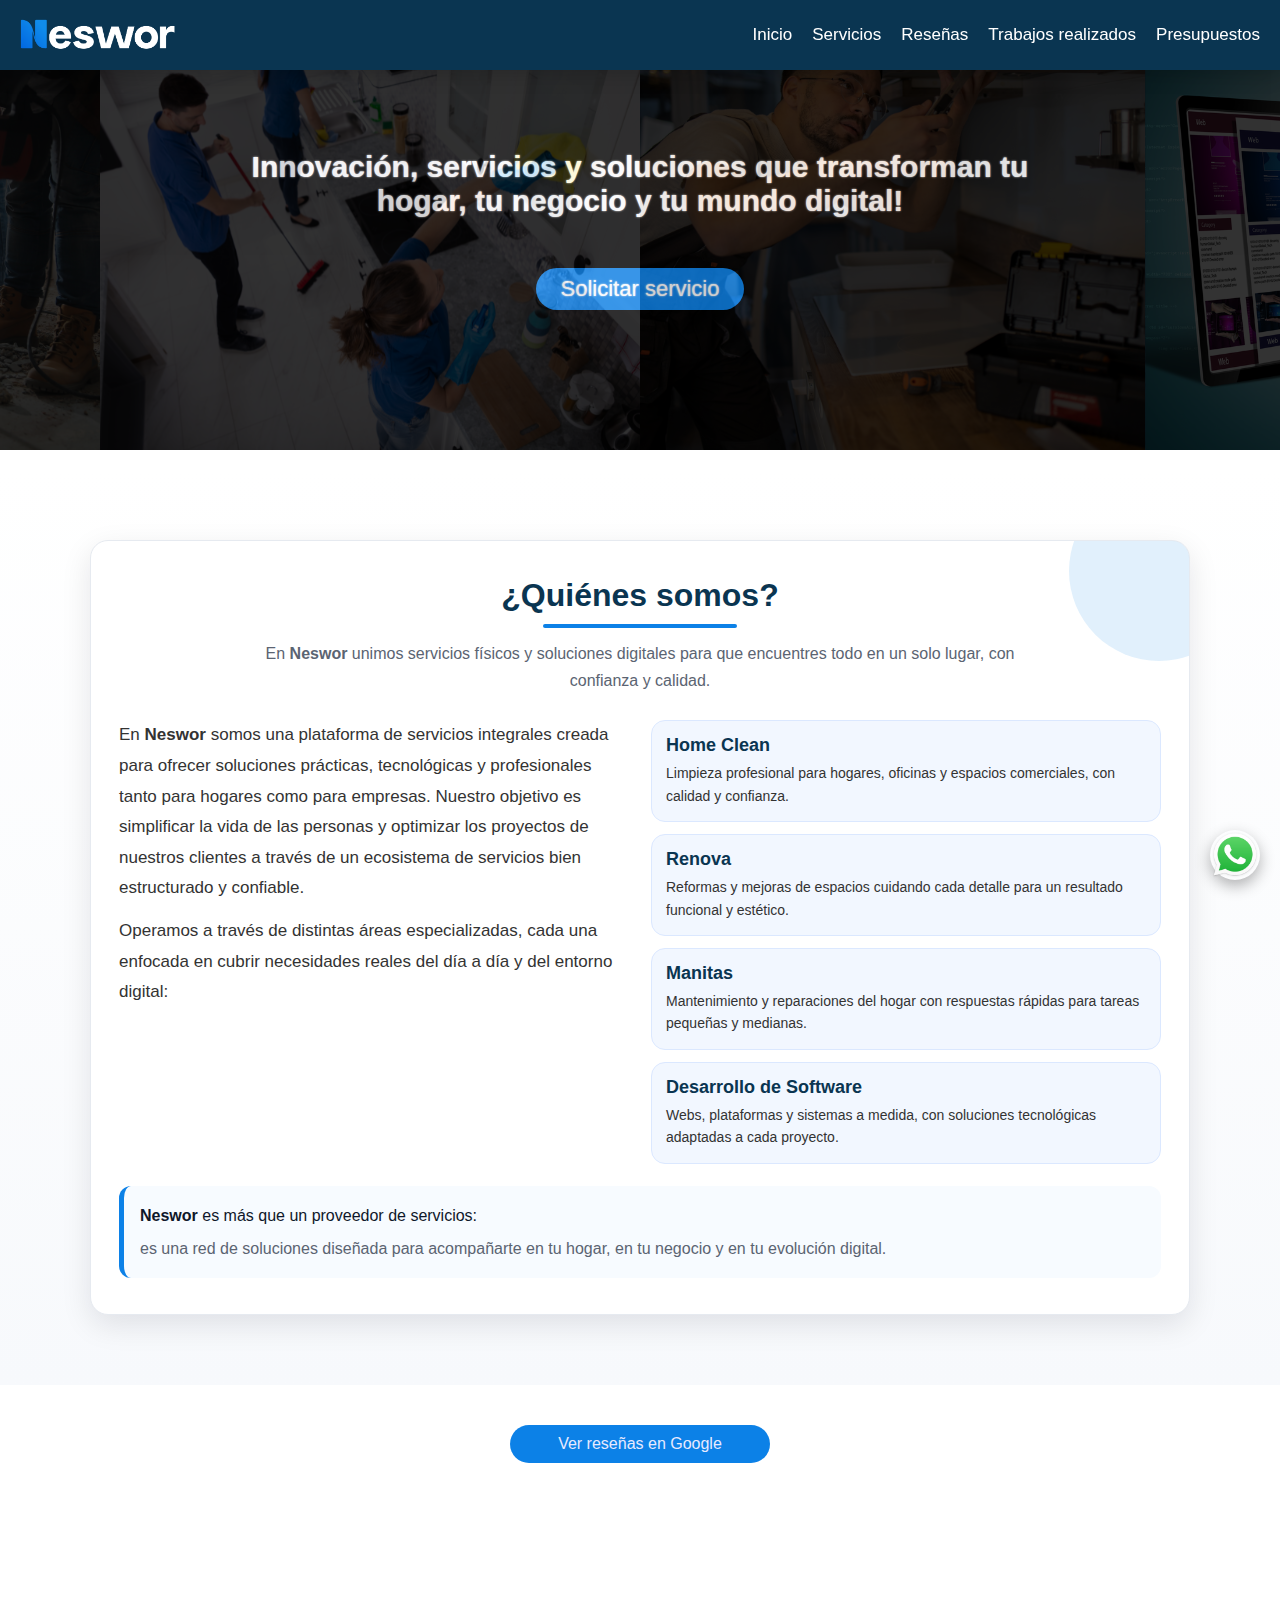
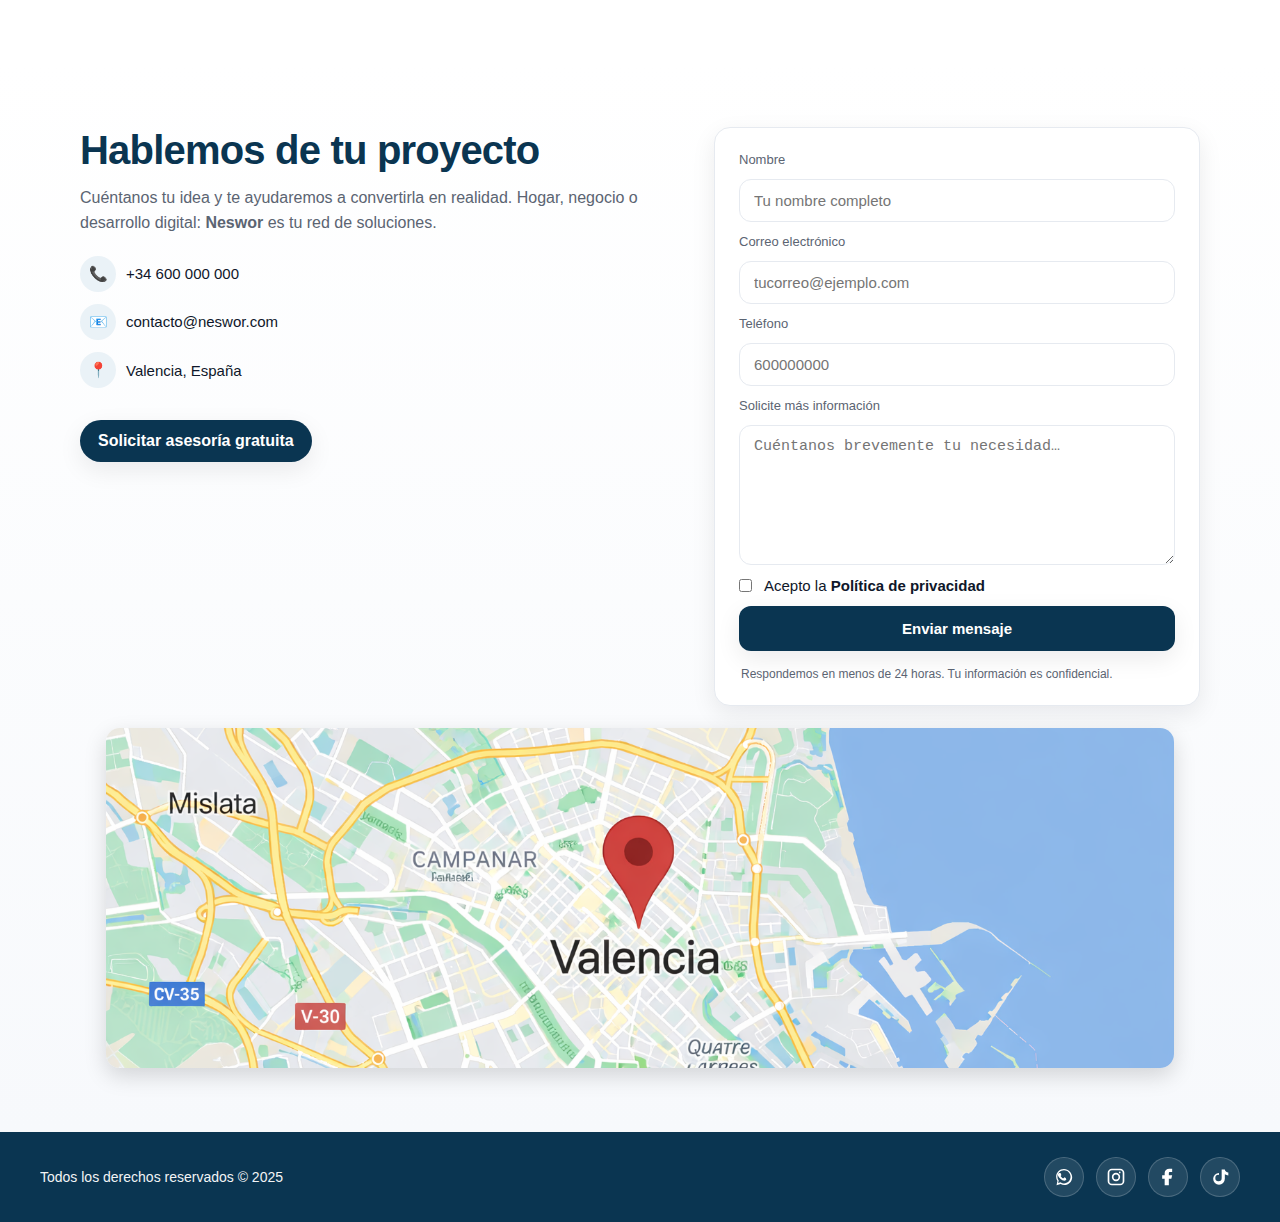
<file: index.html>
<!DOCTYPE html>
<html lang="es">
<head>
  <!-- =========================
       METADATA
       ========================= -->
  <meta charset="UTF-8">
  <meta name="viewport" content="width=device-width, initial-scale=1.0">
  <link rel="icon" href="./assets/img/favicon.ico" type="image/x-icon">
  <link rel="shortcut icon" href="./assets/img/favicon.ico" type="image/x-icon">

  <title>Neswor | Inicio</title>

  <!-- =========================
       CSS
       ========================= -->
  <link rel="stylesheet" href="./assets/css/style.css">
  <link rel="stylesheet" href="./assets/css/contacto.css">
</head>

<body>

  <!-- =========================
       HEADER / NAVBAR
       ========================= -->
  <header>
    <nav class="navbar">

      <!-- Logo (lleva al inicio) -->
      <a href="./index.html" aria-label="Ir al inicio">
        <img class="logo" src="./assets/img/LogoFooter.png" alt="Logo Neswor">
      </a>

      <!-- Checkbox (menú móvil) -->
      <input type="checkbox" id="check-menu" class="check-menu">

      <!-- Menú de navegación -->
      <ul class="nav-links">
        <li><a href="#inicio">Inicio</a></li>
        <li><a href="./views/servicios.html">Servicios</a></li>
        <li><a href="./views/resenas.html">Reseñas</a></li>
        <li><a href="./views/trabajos-realizados.html">Trabajos realizados</a></li>
        <li><a href="./views/presupuesto.html">Presupuestos</a></li>
      </ul>

      <!-- Botón hamburguesa (abre/cierra el menú en móvil) -->
      <label for="check-menu" class="label-check">
        <img src="./assets/img/menu-svgrepo-com-copia.svg" alt="Abrir menú" width="60" height="60">
      </label>

    </nav>
  </header>

  <main>

    <!-- =========================
         HERO / PORTADA
         ========================= -->
    <section class="hero-padre" id="inicio">
      <div class="hero-capa">
        <div class="contenido-hero">
          <h2>Innovación, servicios y soluciones que transforman tu hogar, tu negocio y tu mundo digital!</h2>

          <!-- Botón CTA -->
          <div class="boton-registro">
            <a href="#presupuesto">Solicitar servicio</a>
          </div>
        </div>
      </div>
    </section>

    <!-- =========================
         SEPARADOR (ancla servicios)
         ========================= -->
    <div class="bloque-reseña-02" id="servicios"></div>

    <!-- =========================
         QUIÉNES SOMOS
         ========================= -->
    <section class="quienes" id="quienes-somos">
      <div class="quienes__contenedor">

        <!-- Encabezado -->
        <header class="quienes__encabezado">
          <h2 class="quienes__titulo">¿Quiénes somos?</h2>
          <p class="quienes__subtitulo">
            En <strong>Neswor</strong> unimos servicios físicos y soluciones digitales para que encuentres
            todo en un solo lugar, con confianza y calidad.
          </p>
        </header>

        <!-- Contenido -->
        <div class="quienes__cuerpo">

          <!-- Texto -->
          <div class="quienes__texto">
            <p>
              En <strong>Neswor</strong> somos una plataforma de servicios integrales creada para ofrecer soluciones
              prácticas, tecnológicas y profesionales tanto para hogares como para empresas. Nuestro objetivo es
              simplificar la vida de las personas y optimizar los proyectos de nuestros clientes a través de un
              ecosistema de servicios bien estructurado y confiable.
            </p>

            <p>
              Operamos a través de distintas áreas especializadas, cada una enfocada en cubrir necesidades reales
              del día a día y del entorno digital:
            </p>
          </div>

          <!-- Tarjetas de servicios -->
          <div class="quienes__servicios">
            <article class="servicio">
              <h3 class="servicio__titulo">Home Clean</h3>
              <p class="servicio__texto">
                Limpieza profesional para hogares, oficinas y espacios comerciales, con calidad y confianza.
              </p>
            </article>

            <article class="servicio">
              <h3 class="servicio__titulo">Renova</h3>
              <p class="servicio__texto">
                Reformas y mejoras de espacios cuidando cada detalle para un resultado funcional y estético.
              </p>
            </article>

            <article class="servicio">
              <h3 class="servicio__titulo">Manitas</h3>
              <p class="servicio__texto">
                Mantenimiento y reparaciones del hogar con respuestas rápidas para tareas pequeñas y medianas.
              </p>
            </article>

            <article class="servicio">
              <h3 class="servicio__titulo">Desarrollo de Software</h3>
              <p class="servicio__texto">
                Webs, plataformas y sistemas a medida, con soluciones tecnológicas adaptadas a cada proyecto.
              </p>
            </article>
          </div>
        </div>

        <!-- Frase final -->
        <div class="quienes__frase">
          <p>
            <strong>Neswor</strong> es más que un proveedor de servicios:
            <span>es una red de soluciones diseñada para acompañarte en tu hogar, en tu negocio y en tu evolución digital.</span>
          </p>
        </div>

      </div>
    </section>

    <!-- =========================
         SEPARADOR (ancla reseñas)
         ========================= -->
    <div class="bloque-reseña" id="reseñas"></div>

    <!-- =========================
         BOTÓN / CTA RESEÑAS
         ========================= -->
    <div class="boton-reseñas">
      <a href="https://support.google.com/maps/answer/6230175?hl=es&co=GENIE.Platform%3DDesktop"
         target="_blank" rel="noopener noreferrer">
        Ver reseñas en Google
      </a>
    </div>

    <!-- =========================
         CONTACTO / PRESUPUESTO
         ========================= -->
    <section id="presupuesto" class="seccion-contacto">
      <div class="contenedor-contacto">

        <!-- Columna izquierda (información) -->
        <div class="info-contacto">
          <h2 class="titulo-contacto">Hablemos de tu proyecto</h2>

          <p class="subtitulo-contacto">
            Cuéntanos tu idea y te ayudaremos a convertirla en realidad.
            Hogar, negocio o desarrollo digital: <strong>Neswor</strong> es tu red de soluciones.
          </p>

          <ul class="lista-contacto">
            <li class="item-contacto">
              <span class="icono-contacto" aria-hidden="true">📞</span>
              <a href="tel:+34600000000" class="enlace-contacto">+34 600 000 000</a>
            </li>

            <li class="item-contacto">
              <span class="icono-contacto" aria-hidden="true">📧</span>
              <a href="mailto:contacto@neswor.com" class="enlace-contacto">contacto@neswor.com</a>
            </li>

            <li class="item-contacto">
              <span class="icono-contacto" aria-hidden="true">📍</span>
              <span class="texto-contacto">Valencia, España</span>
            </li>
          </ul>

          <a href="#formulario-presupuesto" class="boton-secundario">Solicitar asesoría gratuita</a>
        </div>

        <!-- Columna derecha (formulario) -->
        <div class="zona-formulario">
          <form id="formulario-presupuesto" class="formulario" action="#" method="get">

            <label for="nombre" class="etiqueta-formulario">Nombre</label>
            <input
              type="text"
              id="nombre"
              name="nombre"
              class="campo-formulario"
              placeholder="Tu nombre completo"
              required
            >

            <label for="email" class="etiqueta-formulario">Correo electrónico</label>
            <input
              type="email"
              id="email"
              name="email"
              class="campo-formulario"
              placeholder="tucorreo@ejemplo.com"
              required
            >

            <label for="telefono" class="etiqueta-formulario">Teléfono</label>
            <input
              type="tel"
              id="telefono"
              name="telefono"
              class="campo-formulario"
              placeholder="600000000"
              required
            >

            <label for="mensaje" class="etiqueta-formulario">Solicite más información</label>
            <textarea
              id="mensaje"
              name="mensaje"
              class="campo-formulario campo-area"
              placeholder="Cuéntanos brevemente tu necesidad…"
              rows="5"
              required
            ></textarea>

            <!-- Checkbox (política) -->
            <div class="item-contacto" style="gap: 12px;">
              <input type="checkbox" id="acepto" required>
              <label for="acepto" class="texto-contacto">
                Acepto la <strong>Política de privacidad</strong>
              </label>
            </div>

            <button type="submit" class="boton boton-principal">Enviar mensaje</button>

            <p class="texto-confianza">
              Respondemos en menos de 24 horas. Tu información es confidencial.
            </p>
          </form>
        </div>

      </div>

      <!-- =========================
           MAPA (debajo del formulario)
           ========================= -->
      <div class="mapa-contacto">
        <a
          href="https://www.google.com/maps?q=Valencia,+España"
          target="_blank"
          rel="noopener noreferrer"
          aria-label="Abrir ubicación en Google Maps"
        >
          <img
            src="./assets/img/google-map.png"
            alt="Mapa de ubicación - Valencia, España"
            class="mapa-img"
          >
        </a>
      </div>
    </section>

    <!-- =========================
         BOTÓN WHATSAPP FLOTANTE
         ========================= -->
    <div class="wrap-whatsapp">
      <a
        class="boton-whatsapp"
        href="https://wa.me/34613974630"
        target="_blank"
        rel="noopener noreferrer"
        aria-label="Contactar por WhatsApp"
      >
        <img src="./assets/img/img-whatsapp.png" alt="WhatsApp" width="50">
      </a>
    </div>

  </main>

  <!-- =========================
       FOOTER
       ========================= -->
  <footer class="pie">
    <div class="pie__contenedor">

      <p class="pie__texto">Todos los derechos reservados © 2025</p>

      <!-- Redes sociales (nav para semántica correcta) -->
      <nav class="pie__redes" aria-label="Redes sociales">

        <!-- WhatsApp -->
        <a class="pie__icono" href="https://wa.me/34613974630" target="_blank" rel="noopener noreferrer" aria-label="WhatsApp">
          <svg viewBox="0 0 32 32" aria-hidden="true">
            <path d="M19.1 17.6c-.3-.2-1.8-.9-2.1-1-.3-.1-.5-.2-.7.2-.2.3-.8 1-.9 1.2-.2.2-.3.2-.6.1-.3-.2-1.2-.4-2.3-1.4-.9-.8-1.5-1.8-1.7-2.1-.2-.3 0-.5.1-.6.1-.2.3-.3.4-.5.1-.2.2-.3.3-.5.1-.2 0-.4 0-.6 0-.2-.7-1.7-1-2.3-.3-.6-.5-.5-.7-.5H8.3c-.2 0-.6.1-.9.4-.3.3-1.1 1.1-1.1 2.7s1.2 3.1 1.4 3.3c.2.2 2.4 3.6 5.8 5 .8.3 1.4.5 1.9.7.8.2 1.5.2 2 .1.6-.1 1.8-.7 2-1.4.3-.7.3-1.3.2-1.4-.1-.1-.3-.2-.6-.4z"/>
            <path d="M16 3C9 3 3.4 8.6 3.4 15.6c0 2.5.7 4.9 2.1 6.9L4 29l6.6-1.7c2 1.1 3.9 1.6 5.9 1.6 7 0 12.6-5.6 12.6-12.6S23 3 16 3zm0 23.2c-1.8 0-3.5-.5-5.1-1.5l-.4-.2-3.9 1 1-3.8-.3-.4c-1.2-1.7-1.8-3.7-1.8-5.8C5.5 9.9 10.2 5.2 16 5.2s10.5 4.7 10.5 10.5S21.8 26.2 16 26.2z"/>
          </svg>
        </a>

        <!-- Instagram -->
        <a class="pie__icono" href="https://instagram.com/" target="_blank" rel="noopener noreferrer" aria-label="Instagram">
          <svg viewBox="0 0 24 24" aria-hidden="true">
            <path d="M7 2h10a5 5 0 0 1 5 5v10a5 5 0 0 1-5 5H7a5 5 0 0 1-5-5V7a5 5 0 0 1 5-5zm10 2H7a3 3 0 0 0-3 3v10a3 3 0 0 0 3 3h10a3 3 0 0 0 3-3V7a3 3 0 0 0-3-3z"/>
            <path d="M12 7a5 5 0 1 1 0 10 5 5 0 0 1 0-10zm0 2a3 3 0 1 0 0 6 3 3 0 0 0 0-6z"/>
            <path d="M17.5 6.5a1 1 0 1 1-2 0 1 1 0 0 1 2 0z"/>
          </svg>
        </a>

        <!-- Facebook -->
        <a class="pie__icono" href="https://facebook.com/" target="_blank" rel="noopener noreferrer" aria-label="Facebook">
          <svg viewBox="0 0 24 24" aria-hidden="true">
            <path d="M13 22v-8h3l1-4h-4V7.5c0-1 .3-1.5 1.7-1.5H17V2.2C16.6 2.1 15.2 2 13.6 2 10.3 2 8 4 8 7.2V10H5v4h3v8h5z"/>
          </svg>
        </a>

        <!-- TikTok -->
        <a class="pie__icono" href="https://tiktok.com/" target="_blank" rel="noopener noreferrer" aria-label="TikTok">
          <svg viewBox="0 0 24 24" aria-hidden="true">
            <path d="M14 3v10.2a3.8 3.8 0 1 1-3.2-3.7V7.2a7 7 0 1 0 7 7V8.7c1.3.9 2.8 1.4 4.2 1.5V6.7c-2.2-.1-4-1.8-4.2-3.7H14z"/>
          </svg>
        </a>

      </nav>

    </div>
  </footer>

</body>
</html>
</file>
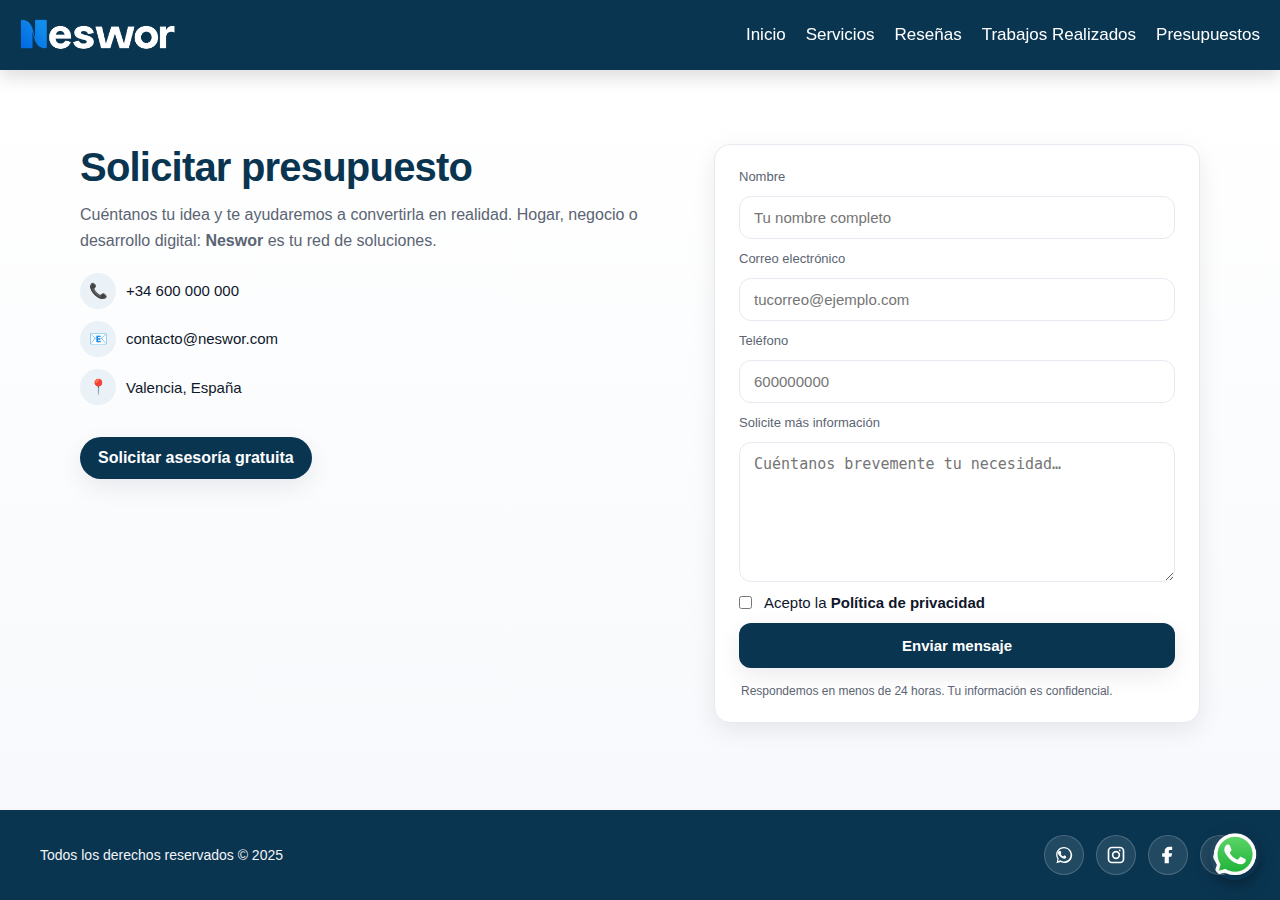
<file: views/presupuesto.html>
<!DOCTYPE html>
<html lang="es">
<head>
  <meta charset="UTF-8">
  <meta name="viewport" content="width=device-width, initial-scale=1.0">
  <title>Neswor | Presupuesto</title>
  <link rel="icon" href="./../assets/img/favicon.ico" type="image/x-icon">
  <link rel="shortcut icon" href="./../assets/img/favicon.ico" type="image/x-icon">


  <!-- CSS global del sitio -->
  <link rel="stylesheet" href="../assets/css/style.css">

  <!-- CSS SOLO de esta página -->
  <link rel="stylesheet" href="../assets/css/presupuesto.css">
</head>

<body>

  <!-- =========================
       HEADER / MENÚ
       ========================= -->
  <header>
    <nav class="navbar">

      <div class="logo">
        <a href="../index.html">
          <img class="logo" src="../assets/img/LogoFooter.png" alt="Logo de Neswor">
        </a>
      </div>

      <input type="checkbox" id="check-menu" class="check-menu">

      <ul class="nav-links">
        <li><a href="../index.html">Inicio</a></li>
        <li><a href="./servicios.html">Servicios</a></li>
        <li><a href="./resenas.html">Reseñas</a></li>
        <li><a href="./trabajos-realizados.html">Trabajos Realizados</a></li>
        <li><a href="./presupuesto.html">Presupuestos</a></li>
      </ul>

      <label for="check-menu" class="label-check">
        <!-- ✅ IMPORTANTE:
             Renombra tu archivo en /assets/img/ a:
             menu-svgrepo-com-copia.svg (sin espacios)
        -->
        <img src="../assets/img/menu-svgrepo-com-copia.svg" alt="Abrir menú" width="60" height="60">
      </label>

    </nav>
  </header>

  <!-- =========================
       PRESUPUESTO / CONTACTO
       ========================= -->
  <section id="presupuesto" class="seccion-contacto">
    <div class="contenedor-contacto">

      <!-- Columna izquierda -->
      <div class="info-contacto">
        <h2 class="titulo-contacto">Solicitar presupuesto</h2>

        <p class="subtitulo-contacto">
          Cuéntanos tu idea y te ayudaremos a convertirla en realidad.
          Hogar, negocio o desarrollo digital: <strong>Neswor</strong> es tu red de soluciones.
        </p>

        <ul class="lista-contacto">
          <li class="item-contacto">
            <span class="icono-contacto" aria-hidden="true">📞</span>
            <a href="tel:+34600000000" class="enlace-contacto">+34 600 000 000</a>
          </li>

          <li class="item-contacto">
            <span class="icono-contacto" aria-hidden="true">📧</span>
            <a href="mailto:contacto@neswor.com" class="enlace-contacto">contacto@neswor.com</a>
          </li>

          <li class="item-contacto">
            <span class="icono-contacto" aria-hidden="true">📍</span>
            <span class="texto-contacto">Valencia, España</span>
          </li>
        </ul>

        <a href="#formulario-presupuesto" class="boton-secundario">Solicitar asesoría gratuita</a>
      </div>

      <!-- Columna derecha: formulario -->
      <div class="zona-formulario">
        <form id="formulario-presupuesto" class="formulario" action="#" method="get">

          <label for="nombre" class="etiqueta-formulario">Nombre</label>
          <input
            type="text"
            id="nombre"
            name="nombre"
            class="campo-formulario"
            placeholder="Tu nombre completo"
            required
          >

          <label for="email" class="etiqueta-formulario">Correo electrónico</label>
          <input
            type="email"
            id="email"
            name="email"
            class="campo-formulario"
            placeholder="tucorreo@ejemplo.com"
            required
          >

          <label for="telefono" class="etiqueta-formulario">Teléfono</label>
          <input
            type="tel"
            id="telefono"
            name="telefono"
            class="campo-formulario"
            placeholder="600000000"
            required
          >

          <label for="mensaje" class="etiqueta-formulario">Solicite más información</label>
          <textarea
            id="mensaje"
            name="mensaje"
            class="campo-formulario campo-area"
            placeholder="Cuéntanos brevemente tu necesidad…"
            rows="5"
            required
          ></textarea>

          <!-- ✅ Checkbox con label correcto (mejor para validación/accesibilidad) -->
          <div class="item-contacto" style="gap:12px;">
            <input type="checkbox" id="acepto-politica" required>
            <label for="acepto-politica" class="texto-contacto">
              Acepto la <strong>Política de privacidad</strong>
            </label>
          </div>

          <button type="submit" class="boton boton-principal">Enviar mensaje</button>

          <p class="texto-confianza">Respondemos en menos de 24 horas. Tu información es confidencial.</p>
        </form>
      </div>

    </div>
  </section>

  <!-- ✅ Botón WhatsApp flotante -->
  <a href="https://wa.me/34613974630" target="_blank" rel="noopener noreferrer" aria-label="Abrir WhatsApp">
    <img class="boton-whatsapp" src="../assets/img/img-whatsapp.png" alt="WhatsApp">
  </a>

  <!-- =========================
       FOOTER
       ========================= -->
  <footer class="pie">
    <div class="pie__contenedor">

      <p class="pie__texto">Todos los derechos reservados © 2025</p>

      <!-- ✅ Cambiado de div a nav para que aria-label sea válido -->
      <nav class="pie__redes" aria-label="Redes sociales">

        <!-- WhatsApp -->
        <a class="pie__icono" href="https://wa.me/34613974630" target="_blank" rel="noopener noreferrer" aria-label="WhatsApp">
          <svg viewBox="0 0 32 32" aria-hidden="true">
            <path d="M19.1 17.6c-.3-.2-1.8-.9-2.1-1-.3-.1-.5-.2-.7.2-.2.3-.8 1-.9 1.2-.2.2-.3.2-.6.1-.3-.2-1.2-.4-2.3-1.4-.9-.8-1.5-1.8-1.7-2.1-.2-.3 0-.5.1-.6.1-.2.3-.3.4-.5.1-.2.2-.3.3-.5.1-.2 0-.4 0-.6 0-.2-.7-1.7-1-2.3-.3-.6-.5-.5-.7-.5H8.3c-.2 0-.6.1-.9.4-.3.3-1.1 1.1-1.1 2.7s1.2 3.1 1.4 3.3c.2.2 2.4 3.6 5.8 5 .8.3 1.4.5 1.9.7.8.2 1.5.2 2 .1.6-.1 1.8-.7 2-1.4.3-.7.3-1.3.2-1.4-.1-.1-.3-.2-.6-.4z"/>
            <path d="M16 3C9 3 3.4 8.6 3.4 15.6c0 2.5.7 4.9 2.1 6.9L4 29l6.6-1.7c2 1.1 3.9 1.6 5.9 1.6 7 0 12.6-5.6 12.6-12.6S23 3 16 3zm0 23.2c-1.8 0-3.5-.5-5.1-1.5l-.4-.2-3.9 1 1-3.8-.3-.4c-1.2-1.7-1.8-3.7-1.8-5.8C5.5 9.9 10.2 5.2 16 5.2s10.5 4.7 10.5 10.5S21.8 26.2 16 26.2z"/>
          </svg>
        </a>

        <!-- Instagram -->
        <a class="pie__icono" href="https://instagram.com/" target="_blank" rel="noopener noreferrer" aria-label="Instagram">
          <svg viewBox="0 0 24 24" aria-hidden="true">
            <path d="M7 2h10a5 5 0 0 1 5 5v10a5 5 0 0 1-5 5H7a5 5 0 0 1-5-5V7a5 5 0 0 1 5-5zm10 2H7a3 3 0 0 0-3 3v10a3 3 0 0 0 3 3h10a3 3 0 0 0 3-3V7a3 3 0 0 0-3-3z"/>
            <path d="M12 7a5 5 0 1 1 0 10 5 5 0 0 1 0-10zm0 2a3 3 0 1 0 0 6 3 3 0 0 0 0-6z"/>
            <path d="M17.5 6.5a1 1 0 1 1-2 0 1 1 0 0 1 2 0z"/>
          </svg>
        </a>

        <!-- Facebook -->
        <a class="pie__icono" href="https://facebook.com/" target="_blank" rel="noopener noreferrer" aria-label="Facebook">
          <svg viewBox="0 0 24 24" aria-hidden="true">
            <path d="M13 22v-8h3l1-4h-4V7.5c0-1 .3-1.5 1.7-1.5H17V2.2C16.6 2.1 15.2 2 13.6 2 10.3 2 8 4 8 7.2V10H5v4h3v8h5z"/>
          </svg>
        </a>

        <!-- TikTok -->
        <a class="pie__icono" href="https://tiktok.com/" target="_blank" rel="noopener noreferrer" aria-label="TikTok">
          <svg viewBox="0 0 24 24" aria-hidden="true">
            <path d="M14 3v10.2a3.8 3.8 0 1 1-3.2-3.7V7.2a7 7 0 1 0 7 7V8.7c1.3.9 2.8 1.4 4.2 1.5V6.7c-2.2-.1-4-1.8-4.2-3.7H14z"/>
          </svg>
        </a>

      </nav>

    </div>
  </footer>

</body>
</html>
</file>
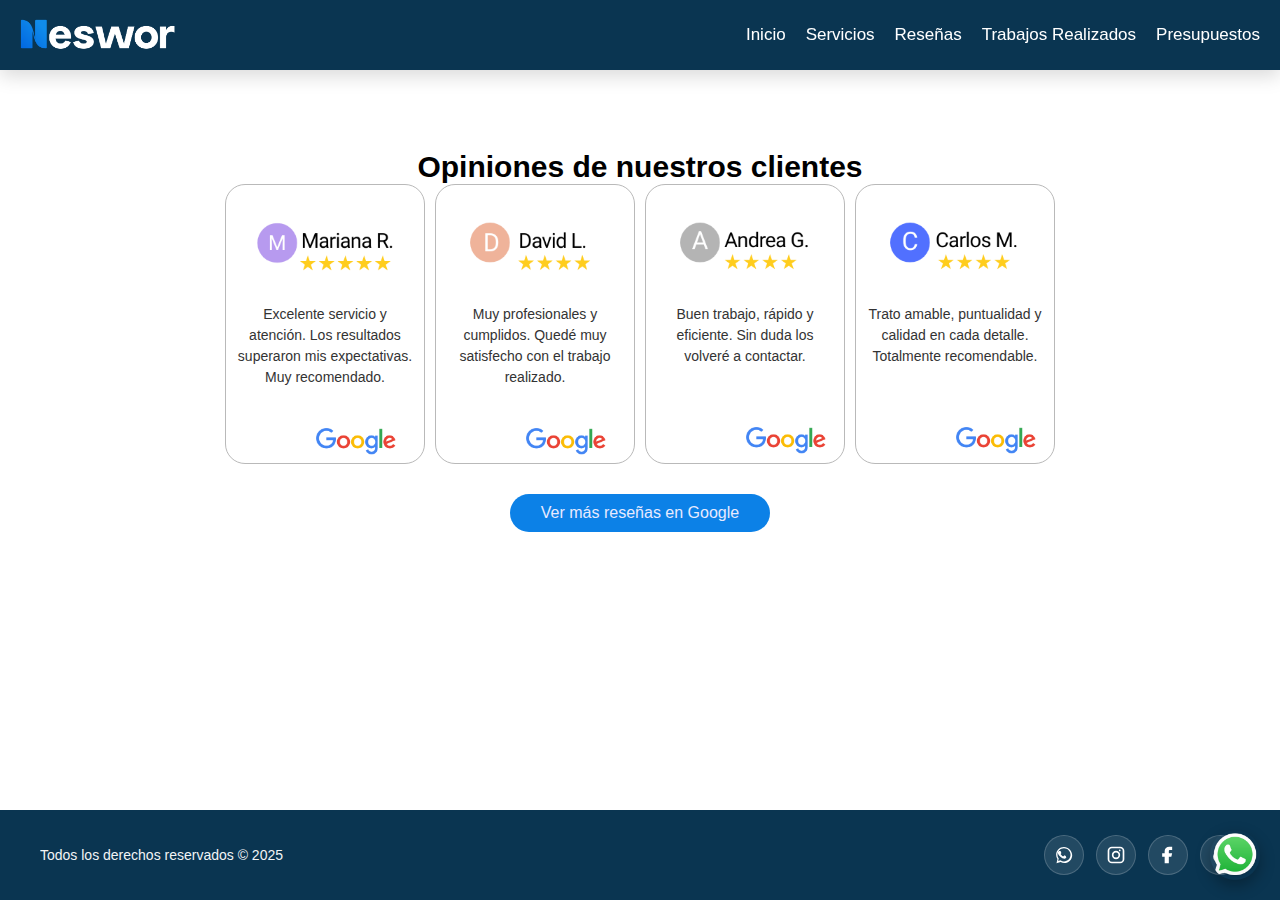
<file: views/resenas.html>
<!DOCTYPE html>
<html lang="es">
<head>
  <!-- =========================
       METADATA
       ========================= -->
  <meta charset="UTF-8">
  <meta name="viewport" content="width=device-width, initial-scale=1.0">
  <link rel="icon" href="./../assets/img/favicon.ico" type="image/x-icon">
  <link rel="shortcut icon" href="./../assets/img/favicon.ico" type="image/x-icon">


  <title>Neswor | Reseñas</title>

  <!-- =========================
       CSS (RUTA DESDE /views)
       ========================= -->
  <link rel="stylesheet" href="../assets/css/style.css">
</head>

<body>

  <!-- =========================
       HEADER / NAVBAR
       ========================= -->
  <header>
    <nav class="navbar">

      <!-- Logo -->
      <a href="../index.html" aria-label="Ir al inicio">
        <img class="logo" src="../assets/img/LogoFooter.png" alt="Logo Neswor">
      </a>

      <!-- Checkbox (menú móvil) -->
      <input type="checkbox" id="check-menu" class="check-menu">

      <!-- Links -->
      <ul class="nav-links">
        <li><a href="../index.html">Inicio</a></li>
        <li><a href="./servicios.html">Servicios</a></li>
        <li><a href="./resenas.html">Reseñas</a></li>
        <li><a href="./trabajos-realizados.html">Trabajos Realizados</a></li>
        <li><a href="./presupuesto.html">Presupuestos</a></li>
      </ul>

      <!-- Botón hamburguesa -->
      <label for="check-menu" class="label-check">
        <img
          src="../assets/img/menu-svgrepo-com-copia.svg"
          alt="Abrir menú"
          width="60"
          height="60"
        >
      </label>

    </nav>
  </header>

  <main>

    <!-- =========================
         RESEÑAS
         ========================= -->

    <!-- Título -->
    <section class="titulo-de-reseñas">
      <h2>Opiniones de nuestros clientes</h2>
    </section>

    <!-- Contenedor reseñas -->
    <div class="reseñas">

      <!-- Reseña 1 -->
      <div class="contenido-reseñas">
        <img src="../assets/img/resena-1.png" width="140" alt="Foto de cliente 1">
        <p>Excelente servicio y atención. Los resultados superaron mis expectativas. Muy recomendado.</p>

        <div class="img-google">
          <img src="../assets/img/logo-de-google.png" width="80" alt="Logo de Google">
        </div>
      </div>

      <!-- Reseña 2 -->
      <div class="contenido-reseñas">
        <img src="../assets/img/resena-2.png" width="140" alt="Foto de cliente 2">
        <p>Muy profesionales y cumplidos. Quedé muy satisfecho con el trabajo realizado.</p>

        <div class="img-google">
          <img src="../assets/img/logo-de-google.png" width="80" alt="Logo de Google">
        </div>
      </div>

      <!-- Reseña 3 -->
      <div class="contenido-reseñas">
        <img src="../assets/img/resena-3.png" width="140" alt="Foto de cliente 3">
        <p>Buen trabajo, rápido y eficiente. Sin duda los volveré a contactar.</p>

        <div class="img-google-3">
          <img src="../assets/img/logo-de-google.png" width="80" alt="Logo de Google">
        </div>
      </div>

      <!-- Reseña 4 -->
      <div class="contenido-reseñas">
        <img src="../assets/img/resena-4.png" width="140" alt="Foto de cliente 4">
        <p>Trato amable, puntualidad y calidad en cada detalle. Totalmente recomendable.</p>

        <div class="img-google-4">
          <img src="../assets/img/logo-de-google.png" width="80" alt="Logo de Google">
        </div>
      </div>

    </div>

    <!-- Botón reseñas -->
    <div class="boton-reseñas">
      <a
        href="https://support.google.com/maps/answer/6230175?hl=es&co=GENIE.Platform%3DDesktop"
        target="_blank"
        rel="noopener noreferrer"
      >
        Ver más reseñas en Google
      </a>
    </div>

    <!-- =========================
         BOTÓN WHATSAPP FLOTANTE
         ========================= -->
    <div class="flotante-whatsapp">
      <a
        href="https://wa.me/34613974630"
        target="_blank"
        rel="noopener noreferrer"
        aria-label="Abrir WhatsApp"
      >
        <img class="boton-whatsapp" src="../assets/img/img-whatsapp.png" alt="WhatsApp">
      </a>
    </div>

  </main>

  <!-- =========================
       FOOTER
       ========================= -->
  <footer class="pie">
    <div class="pie__contenedor">

      <!-- Texto -->
      <p class="pie__texto">Todos los derechos reservados © 2025</p>

      <!-- Redes sociales -->
      <nav class="pie__redes" aria-label="Redes sociales">

        <!-- WhatsApp ✅ CORREGIDO -->
        <a class="pie__icono" href="https://wa.me/34613974630" target="_blank" rel="noopener noreferrer" aria-label="WhatsApp">
          <svg viewBox="0 0 32 32" aria-hidden="true">
            <path d="M19.1 17.6c-.3-.2-1.8-.9-2.1-1-.3-.1-.5-.2-.7.2-.2.3-.8 1-.9 1.2-.2.2-.3.2-.6.1-.3-.2-1.2-.4-2.3-1.4-.9-.8-1.5-1.8-1.7-2.1-.2-.3 0-.5.1-.6.1-.2.3-.3.4-.5.1-.2.2-.3.3-.5.1-.2 0-.4 0-.6 0-.2-.7-1.7-1-2.3-.3-.6-.5-.5-.7-.5H8.3c-.2 0-.6.1-.9.4-.3.3-1.1 1.1-1.1 2.7s1.2 3.1 1.4 3.3c.2.2 2.4 3.6 5.8 5 .8.3 1.4.5 1.9.7.8.2 1.5.2 2 .1.6-.1 1.8-.7 2-1.4.3-.7.3-1.3.2-1.4-.1-.1-.3-.2-.6-.4z"/>
            <path d="M16 3C9 3 3.4 8.6 3.4 15.6c0 2.5.7 4.9 2.1 6.9L4 29l6.6-1.7c2 1.1 3.9 1.6 5.9 1.6 7 0 12.6-5.6 12.6-12.6S23 3 16 3zm0 23.2c-1.8 0-3.5-.5-5.1-1.5l-.4-.2-3.9 1 1-3.8-.3-.4c-1.2-1.7-1.8-3.7-1.8-5.8C5.5 9.9 10.2 5.2 16 5.2s10.5 4.7 10.5 10.5S21.8 26.2 16 26.2z"/>
          </svg>
        </a>

        <!-- Instagram -->
        <a class="pie__icono" href="https://instagram.com/" target="_blank" rel="noopener noreferrer" aria-label="Instagram">
          <svg viewBox="0 0 24 24" aria-hidden="true">
            <path d="M7 2h10a5 5 0 0 1 5 5v10a5 5 0 0 1-5 5H7a5 5 0 0 1-5-5V7a5 5 0 0 1 5-5zm10 2H7a3 3 0 0 0-3 3v10a3 3 0 0 0 3 3h10a3 3 0 0 0 3-3V7a3 3 0 0 0-3-3z"/>
            <path d="M12 7a5 5 0 1 1 0 10 5 5 0 0 1 0-10zm0 2a3 3 0 1 0 0 6 3 3 0 0 0 0-6z"/>
            <path d="M17.5 6.5a1 1 0 1 1-2 0 1 1 0 0 1 2 0z"/>
          </svg>
        </a>

        <!-- Facebook -->
        <a class="pie__icono" href="https://facebook.com/" target="_blank" rel="noopener noreferrer" aria-label="Facebook">
          <svg viewBox="0 0 24 24" aria-hidden="true">
            <path d="M13 22v-8h3l1-4h-4V7.5c0-1 .3-1.5 1.7-1.5H17V2.2C16.6 2.1 15.2 2 13.6 2 10.3 2 8 4 8 7.2V10H5v4h3v8h5z"/>
          </svg>
        </a>

        <!-- TikTok -->
        <a class="pie__icono" href="https://tiktok.com/" target="_blank" rel="noopener noreferrer" aria-label="TikTok">
          <svg viewBox="0 0 24 24" aria-hidden="true">
            <path d="M14 3v10.2a3.8 3.8 0 1 1-3.2-3.7V7.2a7 7 0 1 0 7 7V8.7c1.3.9 2.8 1.4 4.2 1.5V6.7c-2.2-.1-4-1.8-4.2-3.7H14z"/>
          </svg>
        </a>

      </nav>

    </div>
  </footer>

</body>
</html>
</file>
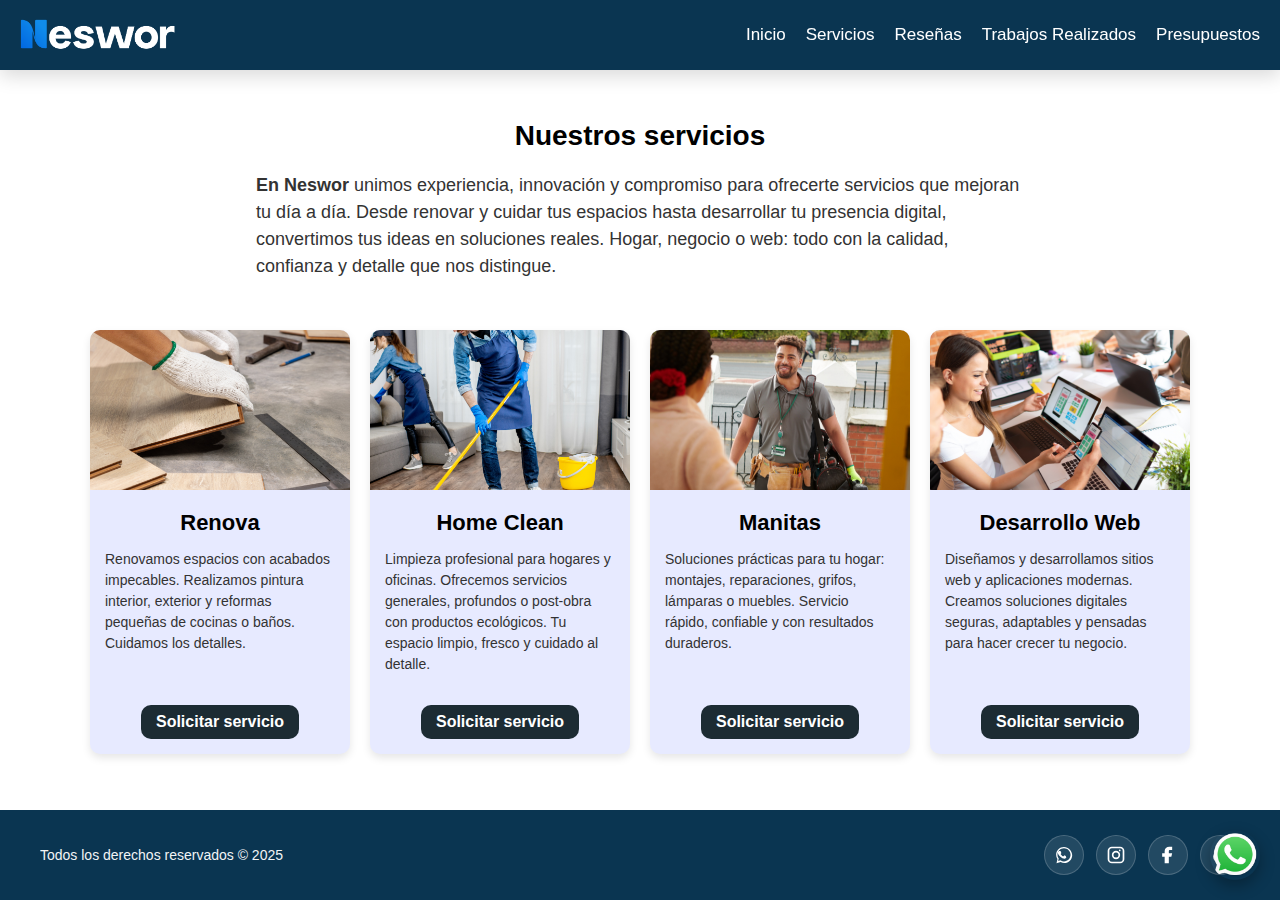
<file: views/servicios.html>
<!DOCTYPE html>
<html lang="es">
<head>
  <!-- =========================
       METADATA
       ========================= -->
  <meta charset="UTF-8">
  <meta name="viewport" content="width=device-width, initial-scale=1.0">
  <link rel="icon" href="./../assets/img/favicon.ico" type="image/x-icon">
  <link rel="shortcut icon" href="./../assets/img/favicon.ico" type="image/x-icon">


  <title>Neswor | Servicios</title>

  <!-- =========================
       CSS (RUTAS DESDE /views)
       ========================= -->
  <link rel="stylesheet" href="../assets/css/style.css">
  <link rel="stylesheet" href="../assets/css/contacto.css">
</head>

<body>

  <!-- =========================
       HEADER / NAVBAR
       ========================= -->
  <header>
    <nav class="navbar">

      <!-- Logo -->
      <a href="../index.html" aria-label="Ir al inicio">
        <img class="logo" src="../assets/img/LogoFooter.png" alt="Logo Neswor">
      </a>

      <!-- Checkbox (menú móvil) -->
      <input type="checkbox" id="check-menu" class="check-menu">

      <!-- Links -->
      <ul class="nav-links">
        <li><a href="../index.html">Inicio</a></li>
        <li><a href="./servicios.html">Servicios</a></li>
        <li><a href="./resenas.html">Reseñas</a></li>
        <li><a href="./trabajos-realizados.html">Trabajos Realizados</a></li>
        <li><a href="./presupuesto.html">Presupuestos</a></li>
      </ul>

      <!-- Botón hamburguesa -->
      <label for="check-menu" class="label-check">
        <img
          src="../assets/img/menu-svgrepo-com-copia.svg"
          alt="Abrir menú"
          width="60"
          height="60"
        >
      </label>

    </nav>
  </header>

  <main>

    <!-- =========================
         INTRO / SERVICIOS
         ========================= -->
    <section class="contenido">
      <h2>Nuestros servicios</h2>

      <p>
        <strong>En Neswor</strong> unimos experiencia, innovación y compromiso para ofrecerte servicios que mejoran tu día a día.
        Desde renovar y cuidar tus espacios hasta desarrollar tu presencia digital, convertimos tus ideas en soluciones reales.
        Hogar, negocio o web: todo con la calidad, confianza y detalle que nos distingue.
      </p>
    </section>

    <!-- =========================
         TARJETAS DE SERVICIOS
         ========================= -->
    <section class="tarjetas">

      <!-- TARJETA 1: RENOVA -->
      <div class="tarjeta">
        <img src="../assets/img/renova.png" alt="Renova">

        <div class="contenido-tarjeta">
          <h3>Renova</h3>
          <p class="descripcion">
            Renovamos espacios con acabados impecables. Realizamos pintura interior, exterior y reformas pequeñas de cocinas o baños.
            Cuidamos los detalles.
          </p>
        </div>

        <a href="#" class="btn-solicitar">Solicitar servicio</a>
      </div>

      <!-- TARJETA 2: HOME CLEAN -->
      <div class="tarjeta">
        <img src="../assets/img/home-clean.png" alt="Home Clean">

        <div class="contenido-tarjeta">
          <h3>Home Clean</h3>
          <p class="descripcion">
            Limpieza profesional para hogares y oficinas. Ofrecemos servicios generales, profundos o post-obra con productos ecológicos.
            Tu espacio limpio, fresco y cuidado al detalle.
          </p>
        </div>

        <a href="#" class="btn-solicitar">Solicitar servicio</a>
      </div>

      <!-- TARJETA 3: MANITAS -->
      <div class="tarjeta">
        <img src="../assets/img/manitas.png" alt="Manitas">

        <div class="contenido-tarjeta">
          <h3>Manitas</h3>
          <p class="descripcion">
            Soluciones prácticas para tu hogar: montajes, reparaciones, grifos, lámparas o muebles.
            Servicio rápido, confiable y con resultados duraderos.
          </p>
        </div>

        <a href="#" class="btn-solicitar">Solicitar servicio</a>
      </div>

      <!-- TARJETA 4: DESARROLLO WEB -->
      <div class="tarjeta">
        <img src="../assets/img/web.png" alt="Desarrollo Web">

        <div class="contenido-tarjeta">
          <h3>Desarrollo Web</h3>
          <p class="descripcion">
            Diseñamos y desarrollamos sitios web y aplicaciones modernas.
            Creamos soluciones digitales seguras, adaptables y pensadas para hacer crecer tu negocio.
          </p>
        </div>

        <a href="#" class="btn-solicitar">Solicitar servicio</a>
      </div>

    </section>

    <!-- =========================
         BOTÓN WHATSAPP FLOTANTE
         ========================= -->
    <div class="flotante-whatsapp">
      <a
        href="https://wa.me/34613974630"
        target="_blank"
        rel="noopener noreferrer"
        aria-label="Abrir WhatsApp"
      >
        <img class="boton-whatsapp" src="../assets/img/img-whatsapp.png" alt="WhatsApp">
      </a>
    </div>

  </main>

  <!-- =========================
       FOOTER
       ========================= -->
  <footer class="pie">
    <div class="pie__contenedor">

      <!-- Texto -->
      <p class="pie__texto">Todos los derechos reservados © 2025</p>

      <!-- Redes sociales (nav para semántica correcta) -->
      <nav class="pie__redes" aria-label="Redes sociales">

        <!-- WhatsApp -->
        <a class="pie__icono" href="https://wa.me/XXXXXXXXXXX" target="_blank" rel="noopener noreferrer" aria-label="WhatsApp">
          <svg viewBox="0 0 32 32" aria-hidden="true">
            <path d="M19.1 17.6c-.3-.2-1.8-.9-2.1-1-.3-.1-.5-.2-.7.2-.2.3-.8 1-.9 1.2-.2.2-.3.2-.6.1-.3-.2-1.2-.4-2.3-1.4-.9-.8-1.5-1.8-1.7-2.1-.2-.3 0-.5.1-.6.1-.2.3-.3.4-.5.1-.2.2-.3.3-.5.1-.2 0-.4 0-.6 0-.2-.7-1.7-1-2.3-.3-.6-.5-.5-.7-.5H8.3c-.2 0-.6.1-.9.4-.3.3-1.1 1.1-1.1 2.7s1.2 3.1 1.4 3.3c.2.2 2.4 3.6 5.8 5 .8.3 1.4.5 1.9.7.8.2 1.5.2 2 .1.6-.1 1.8-.7 2-1.4.3-.7.3-1.3.2-1.4-.1-.1-.3-.2-.6-.4z"/>
            <path d="M16 3C9 3 3.4 8.6 3.4 15.6c0 2.5.7 4.9 2.1 6.9L4 29l6.6-1.7c2 1.1 3.9 1.6 5.9 1.6 7 0 12.6-5.6 12.6-12.6S23 3 16 3zm0 23.2c-1.8 0-3.5-.5-5.1-1.5l-.4-.2-3.9 1 1-3.8-.3-.4c-1.2-1.7-1.8-3.7-1.8-5.8C5.5 9.9 10.2 5.2 16 5.2s10.5 4.7 10.5 10.5S21.8 26.2 16 26.2z"/>
          </svg>
        </a>

        <!-- Instagram -->
        <a class="pie__icono" href="https://instagram.com/" target="_blank" rel="noopener noreferrer" aria-label="Instagram">
          <svg viewBox="0 0 24 24" aria-hidden="true">
            <path d="M7 2h10a5 5 0 0 1 5 5v10a5 5 0 0 1-5 5H7a5 5 0 0 1-5-5V7a5 5 0 0 1 5-5zm10 2H7a3 3 0 0 0-3 3v10a3 3 0 0 0 3 3h10a3 3 0 0 0 3-3V7a3 3 0 0 0-3-3z"/>
            <path d="M12 7a5 5 0 1 1 0 10 5 5 0 0 1 0-10zm0 2a3 3 0 1 0 0 6 3 3 0 0 0 0-6z"/>
            <path d="M17.5 6.5a1 1 0 1 1-2 0 1 1 0 0 1 2 0z"/>
          </svg>
        </a>

        <!-- Facebook -->
        <a class="pie__icono" href="https://facebook.com/" target="_blank" rel="noopener noreferrer" aria-label="Facebook">
          <svg viewBox="0 0 24 24" aria-hidden="true">
            <path d="M13 22v-8h3l1-4h-4V7.5c0-1 .3-1.5 1.7-1.5H17V2.2C16.6 2.1 15.2 2 13.6 2 10.3 2 8 4 8 7.2V10H5v4h3v8h5z"/>
          </svg>
        </a>

        <!-- TikTok -->
        <a class="pie__icono" href="https://tiktok.com/" target="_blank" rel="noopener noreferrer" aria-label="TikTok">
          <svg viewBox="0 0 24 24" aria-hidden="true">
            <path d="M14 3v10.2a3.8 3.8 0 1 1-3.2-3.7V7.2a7 7 0 1 0 7 7V8.7c1.3.9 2.8 1.4 4.2 1.5V6.7c-2.2-.1-4-1.8-4.2-3.7H14z"/>
          </svg>
        </a>

      </nav>

    </div>
  </footer>

</body>
</html>
</file>
<file: assets/css/contacto.css>
/* =========================================================
   CONTACTO / PRESUPUESTO (contacto.css)
   - Estilos exclusivos de la sección de contacto
   - Incluye responsive para móviles y tablets
   ========================================================= */

/* Variables de color y medidas reutilizables */
:root{
  --color-principal: #0A3551;
  --color-principal-oscuro: #082a41;
  --color-acento: #1E88E5;

  --color-texto: #0f172a;
  --color-texto-suave: #5b6472;

  --color-fondo: #f7f9fc;
  --color-tarjeta: #ffffff;
  --color-borde: #e6eaf0;

  --radio-grande: 16px;
  --sombra-suave: 0 8px 24px rgba(2,12,27,0.08);
}

/* =========================
   SECCIÓN COMPLETA
   ========================= */
.seccion-contacto{
  background: linear-gradient(180deg, #ffffff 0%, var(--color-fondo) 100%);
  padding: 64px 16px;
}

/* =========================
   CONTENEDOR EN 2 COLUMNAS
   (Info a la izquierda + Formulario a la derecha)
   ========================= */
.contenedor-contacto{
  max-width: 1120px;
  margin: 0 auto;
  display: grid;
  grid-template-columns: 1.1fr 0.9fr;
  gap: 40px;
  align-items: start;
}

/* =========================
   TEXTOS PRINCIPALES
   ========================= */
.titulo-contacto{
  color: var(--color-principal);
  font-size: clamp(28px, 4vw, 40px);
  line-height: 1.15;
  letter-spacing: -0.02em;
  margin: 0 0 12px 0;
  font-weight: 800;
}

.subtitulo-contacto{
  color: var(--color-texto-suave);
  font-size: 16px;
  line-height: 1.6;
  margin: 0 0 20px 0;
}

/* =========================
   LISTA DE DATOS DE CONTACTO
   ========================= */
.lista-contacto{
  list-style: none;
  padding: 0;
  margin: 0 0 20px 0;
  display: grid;
  gap: 12px;
}

.item-contacto{
  display: flex;
  align-items: center;
  gap: 10px;
  color: var(--color-texto);
  font-size: 15px;
}

/* Ícono circular (emoji o ícono) */
.icono-contacto{
  width: 36px;
  height: 36px;
  min-width: 36px;
  display: grid;
  place-items: center;
  border-radius: 50%;
  background: #eaf2f7;
  color: var(--color-principal);
}

/* Links de teléfono y correo */
.enlace-contacto{
  color: var(--color-texto);
  text-decoration: none;
  border-bottom: 1px solid transparent;
  transition: border-color .2s ease, color .2s ease;
}

.enlace-contacto:hover{
  color: var(--color-principal);
  border-bottom-color: var(--color-principal);
}

.texto-contacto{
  color: var(--color-texto);
}

/* =========================
   BOTÓN SECUNDARIO (ENLACE)
   ========================= */
.boton-secundario{
  display: inline-block;
  margin-top: 12px;
  padding: 12px 18px;
  border-radius: 999px;
  background: var(--color-principal);
  color: #fff;
  font-weight: 600;
  text-decoration: none;
  box-shadow: var(--sombra-suave);
  transition: transform .15s ease, background .2s ease;
}

.boton-secundario:hover{
  background: var(--color-principal-oscuro);
  transform: translateY(-1px);
}

/* =========================
   COLUMNA DEL FORMULARIO
   ========================= */
.zona-formulario{
  min-width: 0; /* evita que el contenido se desborde en pantallas pequeñas */
}

/* Tarjeta del formulario */
.formulario{
  background: var(--color-tarjeta);
  border: 1px solid var(--color-borde);
  border-radius: var(--radio-grande);
  box-shadow: var(--sombra-suave);
  padding: 24px;
  display: grid;
  gap: 12px;
}

/* Etiquetas de los inputs */
.etiqueta-formulario{
  font-size: 13px;
  color: var(--color-texto-suave);
}

/* =========================
   CAMPOS (INPUTS / TEXTAREA)
   ========================= */
.campo-formulario{
  width: 100%;
  padding: 12px 14px;
  border: 1px solid var(--color-borde);
  border-radius: 12px;
  background: #fff;
  color: var(--color-texto);
  font-size: 15px;
  outline: none;
  transition: border-color .2s ease, box-shadow .2s ease;
}

/* Efecto al hacer foco */
.campo-formulario:focus{
  border-color: var(--color-acento);
  box-shadow: 0 0 0 4px rgba(30,136,229,0.15);
}

/* Textarea */
.campo-area{
  resize: vertical;
  min-height: 140px;
}

/* =========================
   BOTONES
   ========================= */
.boton{
  border: 0;
  border-radius: 12px;
  padding: 14px 16px;
  font-size: 15px;
  font-weight: 700;
  cursor: pointer;
  transition: transform .15s ease, box-shadow .2s ease, background .2s ease;
}

.boton-principal{
  background: var(--color-principal);
  color: white;
  box-shadow: var(--sombra-suave);
}

.boton-principal:hover{
  background: var(--color-principal-oscuro);
  transform: translateY(-1px);
}

.boton-principal:active{
  transform: translateY(0);
}

/* Texto pequeño debajo del botón */
.texto-confianza{
  margin: 4px 2px 0 2px;
  font-size: 12px;
  color: var(--color-texto-suave);
}

/* =========================
   RESPONSIVE (TABLET / MÓVIL)
   - En pantallas pequeñas, pasamos a 1 columna
   ========================= */
@media (max-width: 960px){
  .contenedor-contacto{
    grid-template-columns: 1fr; /* 1 sola columna */
    gap: 28px;
  }

  .seccion-contacto{
    padding: 48px 16px;
  }

  .boton-secundario{
    margin-top: 8px;
  }
}
</file>
<file: assets/css/presupuesto.css>
/* =========================
   PRESUPUESTO
========================= */

:root{
  --color-principal: #0A3551;
  --color-principal-oscuro: #082a41;
  --color-acento: #1E88E5;
  --color-texto: #0f172a;
  --color-texto-suave: #5b6472;
  --color-fondo: #f7f9fc;
  --color-tarjeta: #ffffff;
  --color-borde: #e6eaf0;
  --radio-grande: 16px;
  --sombra-suave: 0 8px 24px rgba(2,12,27,0.08);
}

/* Sección completa */
.seccion-contacto{
  background: linear-gradient(180deg, #ffffff 0%, var(--color-fondo) 100%);
  padding: 64px 16px;
  margin-top: 80px;
}

/* Contenedor en 2 columnas */
.contenedor-contacto{
  max-width: 1120px;
  margin: 0 auto;
  display: grid;
  grid-template-columns: 1.1fr 0.9fr;
  gap: 40px;
  align-items: start;
}

/* Textos */
.titulo-contacto{
  color: var(--color-principal);
  font-size: clamp(28px, 4vw, 40px);
  line-height: 1.15;
  letter-spacing: -0.02em;
  margin: 0 0 12px 0;
  font-weight: 800;
}

.subtitulo-contacto{
  color: var(--color-texto-suave);
  font-size: 16px;
  line-height: 1.6;
  margin: 0 0 20px 0;
}

/* Lista de datos */
.lista-contacto{
  list-style: none;
  padding: 0;
  margin: 0 0 20px 0;
  display: grid;
  gap: 12px;
}

.item-contacto{
  display: flex;
  align-items: center;
  gap: 10px;
  color: var(--color-texto);
  font-size: 15px;
}

.icono-contacto{
  width: 36px;
  height: 36px;
  min-width: 36px;
  display: grid;
  place-items: center;
  border-radius: 50%;
  background: #eaf2f7;
  color: var(--color-principal);
}

.enlace-contacto{
  color: var(--color-texto);
  text-decoration: none;
  border-bottom: 1px solid transparent;
  transition: border-color .2s ease, color .2s ease;
}

.enlace-contacto:hover{
  color: var(--color-principal);
  border-bottom-color: var(--color-principal);
}

.texto-contacto{
  color: var(--color-texto);
}

/* Botón secundario (enlace) */
.boton-secundario{
  display: inline-block;
  margin-top: 12px;
  padding: 12px 18px;
  border-radius: 999px;
  background: var(--color-principal);
  color: #fff;
  font-weight: 600;
  text-decoration: none;
  box-shadow: var(--sombra-suave);
  transition: transform .15s ease, background .2s ease;
}

.boton-secundario:hover{
  background: var(--color-principal-oscuro);
  transform: translateY(-1px);
}

/* Columna formulario */
.zona-formulario{
  min-width: 0;
}

/* Tarjeta del formulario */
.formulario{
  background: var(--color-tarjeta);
  border: 1px solid var(--color-borde);
  border-radius: var(--radio-grande);
  box-shadow: var(--sombra-suave);
  padding: 24px;
  display: grid;
  gap: 12px;
}

.etiqueta-formulario{
  font-size: 13px;
  color: var(--color-texto-suave);
}

/* Campos */
.campo-formulario{
  width: 100%;
  padding: 12px 14px;
  border: 1px solid var(--color-borde);
  border-radius: 12px;
  background: #fff;
  color: var(--color-texto);
  font-size: 15px;
  outline: none;
  transition: border-color .2s ease, box-shadow .2s ease;
}

.campo-formulario:focus{
  border-color: var(--color-acento);
  box-shadow: 0 0 0 4px rgba(30,136,229,0.15);
}

.campo-area{
  resize: vertical;
  min-height: 140px;
}

/* Botón principal */
.boton{
  border: 0;
  border-radius: 12px;
  padding: 14px 16px;
  font-size: 15px;
  font-weight: 700;
  cursor: pointer;
  transition: transform .15s ease, box-shadow .2s ease, background .2s ease;
}

.boton-principal{
  background: var(--color-principal);
  color: white;
  box-shadow: var(--sombra-suave);
}

.boton-principal:hover{
  background: var(--color-principal-oscuro);
  transform: translateY(-1px);
}

.boton-principal:active{
  transform: translateY(0);
}

.texto-confianza{
  margin: 4px 2px 0 2px;
  font-size: 12px;
  color: var(--color-texto-suave);
}

/* Responsive */
@media (max-width: 960px){
  .contenedor-contacto{
    grid-template-columns: 1fr;
    gap: 28px;
  }
  .seccion-contacto{
    padding: 48px 16px;
  }
  .boton-secundario{
    margin-top: 8px;
  }
}
</file>
<file: assets/css/style.css>
/* ============================================================
   RESET GENERAL
   ============================================================ */
* {
  margin: 0;
  padding: 0;
  box-sizing: border-box;
}

/* ============================================================
   BODY (estructura general del sitio)
   - header fijo
   - contenido que ocupa el espacio disponible
   - footer abajo
   ============================================================ */
body {
  display: grid;
  grid-template-rows: auto 1fr auto;
  min-height: 100vh;
  font-family: Arial, Helvetica, sans-serif;
}

/* ============================================================
   HEADER / NAVBAR (menú fijo superior)
   ============================================================ */
.navbar {
  display: flex;
  justify-content: space-between;
  align-items: center;

  background-color: #0a3551; /* color fijo */
  padding: 10px 20px;
  height: 70px;
  gap: 40px;

  position: fixed; /* queda pegado arriba */
  top: 0;
  left: 0;
  width: 100%;
  z-index: 10;

  box-shadow: 0 6px 18px rgba(0, 0, 0, 0.15);
}

/* Logo */
.logo {
  width: 156px;
  display: block;
}

/* Checkbox del menú móvil (oculto) */
.check-menu {
  display: none;
}

/* Botón hamburguesa (se activa en móvil) */
.label-check {
  display: none;
  cursor: pointer;
}

/* Menú links escritorio */
.nav-links {
  display: flex;
  gap: 20px;
  list-style: none;
  font-family: sans-serif;
}

.nav-links li a {
  color: #ffffff;
  text-decoration: none;
  font-size: 17px;
}

.nav-links li a:hover {
  color: #0c81e7;
}

/* ============================================================
   SECCIÓN: INTRO / CONTENIDO (usado en "servicios")
   ============================================================ */
.contenido {
  margin: 120px auto 0; /* deja espacio por el navbar fijo */
  width: 60%;
  max-width: 800px;
}

.contenido h2 {
  margin-bottom: 20px;
  text-align: center;
  font-size: 28px;
}

.contenido p {
  font-size: 18px;
  line-height: 1.5;
  color: #333;
}

/* ============================================================
   HERO (portada del index)
   ============================================================ */
.hero-padre {
  min-height: 450px;
  position: relative;

  background-image: url("../img/hero-servicios.png");
  background-size: cover;
  background-position: center;
}

.hero-capa {
  width: 100%;
  height: 100%;

  background-color: #000000;
  opacity: 0.8;

  position: absolute;
  top: 0;
  left: 0;

  display: flex;
  justify-content: center;
}

.contenido-hero {
  color: #ffffff;

  /* ✅ responsive real (antes se rompía por width fijo) */
  max-width: 800px;
  width: 90%;

  text-align: center;
  padding-top: 150px;
  font-size: 20px;
  text-shadow: 0 0 2px #ffffff;
}

.boton-registro {
  width: 100%;
  margin-top: 50px;
}

.boton-registro a {
  display: inline-block;
  background-color: #0c81e7;
  color: #ffffff;
  text-decoration: none;
  border-radius: 50px;
  font-size: 22px;
  padding: 8px 25px;
  text-shadow: 0 0 2px #ffffff;
  transition: background-color 0.2s ease, color 0.2s ease;
}

.boton-registro a:hover {
  color: #000000;
  background-color: #ffffff;
}

/* ============================================================
   QUIÉNES SOMOS (index)
   ============================================================ */
.quienes {
  padding: 70px 16px;
  background: linear-gradient(180deg, #ffffff 0%, #f7f9fc 100%);
}

.quienes__contenedor {
  width: 90%;
  max-width: 1100px;
  margin: 0 auto;

  background: #ffffff;
  border: 1px solid #e6eaf0;
  border-radius: 18px;
  box-shadow: 0 10px 30px rgba(2, 12, 27, 0.1);

  padding: 36px 28px;
  position: relative;
  overflow: hidden;
}

/* Detalle decorativo */
.quienes__contenedor::before {
  content: "";
  position: absolute;
  top: -60px;
  right: -60px;
  width: 180px;
  height: 180px;
  background: rgba(12, 129, 231, 0.12);
  border-radius: 50%;
}

.quienes__encabezado {
  text-align: center;
  margin-bottom: 26px;
}

.quienes__titulo {
  font-size: 32px;
  color: #0a3551;
  margin-bottom: 12px;
  display: inline-block;
}

.quienes__titulo::after {
  content: "";
  display: block;
  width: 70%;
  height: 4px;
  background: #0c81e7;
  border-radius: 99px;
  margin: 10px auto 0;
}

.quienes__subtitulo {
  max-width: 780px;
  margin: 0 auto;
  color: #5b6472;
  font-size: 16px;
  line-height: 1.7;
}

/* Layout: 2 columnas (texto + tarjetas) */
.quienes__cuerpo {
  display: grid;
  grid-template-columns: 1fr 1fr;
  gap: 22px;
  align-items: start;
  margin-top: 18px;
}

.quienes__texto p {
  font-size: 17px;
  line-height: 1.8;
  color: #333;
  margin-bottom: 12px;
}

/* Tarjetas de servicios (dentro de "quienes") */
.quienes__servicios {
  display: grid;
  grid-template-columns: 1fr;
  gap: 12px;
}

.servicio {
  background: #f2f7ff;
  border: 1px solid #dbe8ff;
  border-radius: 14px;
  padding: 14px;
  transition: transform 0.2s ease, box-shadow 0.2s ease, border-color 0.2s ease;
}

.servicio:hover {
  transform: translateY(-3px);
  box-shadow: 0 12px 24px rgba(2, 12, 27, 0.1);
  border-color: rgba(12, 129, 231, 0.35);
}

.servicio__titulo {
  margin: 0 0 6px 0;
  color: #0a3551;
  font-size: 18px;
}

.servicio__texto {
  margin: 0;
  color: #333;
  font-size: 14px;
  line-height: 1.6;
}

/* Frase final */
.quienes__frase {
  margin-top: 22px;
  padding: 16px;
  border-left: 5px solid #0c81e7;
  background: #f7fbff;
  border-radius: 12px;
}

.quienes__frase p {
  margin: 0;
  color: #0f172a;
  font-size: 16px;
  line-height: 1.7;
}

.quienes__frase span {
  display: block;
  margin-top: 6px;
  color: #5b6472;
}

/* ============================================================
   TARJETAS DE SERVICIOS (servicios.html)
   ============================================================ */
.tarjetas {
  margin: 50px auto;
  width: 90%;
  max-width: 1200px;

  display: flex;
  justify-content: center;
  flex-wrap: wrap;
  gap: 20px;
  text-align: center;
}

.tarjeta {
  width: 260px;
  background-color: #e7eaff;
  box-shadow: 0 4px 8px rgba(0, 0, 0, 0.1);
  border-radius: 10px;
  overflow: hidden;

  display: flex;
  flex-direction: column;
  justify-content: space-between;

  transition: transform 0.3s ease, box-shadow 0.3s ease;
  animation: cardIn 0.6s ease both;
}

/* Animación de entrada escalonada */
.tarjeta:nth-child(1) { animation-delay: 0s; }
.tarjeta:nth-child(2) { animation-delay: 0.1s; }
.tarjeta:nth-child(3) { animation-delay: 0.2s; }
.tarjeta:nth-child(4) { animation-delay: 0.3s; }

.tarjeta:hover {
  transform: translateY(-8px);
  box-shadow: 0 10px 18px rgba(0, 0, 0, 0.2);
}

.tarjeta img {
  width: 100%;
  height: 160px;
  object-fit: cover;
  display: block;
}

.contenido-tarjeta {
  padding: 15px;
  display: flex;
  flex-direction: column;
  gap: 8px;
  flex-grow: 1;
}

.tarjeta h3 {
  font-size: 22px;
  margin: 5px 0;
  color: #000;
}

.descripcion {
  font-size: 14px;
  line-height: 1.5;
  color: #333;
  text-align: left;
  flex-grow: 1;
}

.btn-solicitar {
  display: inline-block;
  margin: 15px auto;
  padding: 8px 15px;

  background-color: #1c2b33;
  color: #ffffff;
  font-weight: bold;
  font-size: 16px;

  text-decoration: none;
  border-radius: 10px;
  transition: background-color 0.3s ease, transform 0.2s ease;
}

.btn-solicitar:hover {
  background-color: #0c81e7;
  transform: translateY(-2px);
}

/* Animación tarjetas */
@keyframes cardIn {
  from { opacity: 0; transform: translateY(20px); }
  to { opacity: 1; transform: translateY(0); }
}

/* ============================================================
   BLOQUES SEPARADORES (anclas)
   ============================================================ */
.bloque-reseña { width: 100%; height: 10px; }
.bloque-reseña-02 { width: 100%; height: 20px; }
.bloque-reseña-03 { width: 100%; height: 80px; }

/* ============================================================
   RESEÑAS (resenas.html)
   ============================================================ */
.titulo-de-reseñas {
  text-align: center;
  margin-top: 150px;
}

.titulo-de-reseñas h2 {
  font-size: 30px;
}

.reseñas {
  display: flex;
  gap: 10px;

  width: 90%;
  max-width: 900px;

  margin: auto;
  justify-content: center;
  flex-wrap: wrap;
  margin-bottom: 5px;
}

.contenido-reseñas {
  width: 200px;
  height: 280px;
  border-radius: 20px;
  border: 1px solid rgb(185, 185, 185);
  background: #fff;
}

.contenido-reseñas img {
  margin-left: 30px;
  margin-top: 25px;
  margin-bottom: 10px;
}

.contenido-reseñas p {
  text-align: center;
  margin: 10px;
  font-size: 14px;
  line-height: 1.5;
  color: #333;
}

.img-google img {
  margin-left: 90px;
  margin-top: 30px;
}

.img-google-3,
.img-google-4 {
  margin-left: 70px;
  margin-top: 35px;
}

.boton-reseñas {
  text-align: center;
  background-color: #0c81e7;
  border-radius: 50px;
  width: 260px;
  margin: 30px auto 200px;
  padding: 10px 20px;
}

.boton-reseñas a {
  color: #e7eaff;
  text-decoration: none;
  font-weight: 500;
}

/* ============================================================
   MAPA (debajo del contacto en index)
   ============================================================ */
.mapa-contacto {
  max-width: 1100px;
  margin: 22px auto 0;
  padding: 0 16px;
}

.mapa-img {
  width: 100%;
  height: 280px;
  object-fit: cover;
  border-radius: 14px;
  box-shadow: 0 8px 22px rgba(0, 0, 0, 0.15);
  display: block;
}

/* Mapa más alto en pantallas grandes */
@media (min-width: 900px) {
  .mapa-img { height: 340px; }
}

/* ============================================================
   BOTÓN WHATSAPP FLOTANTE (global)
   ============================================================ */
.boton-whatsapp {
  width: 50px;
  height: 50px;

  border-radius: 50%;
  position: fixed;
  z-index: 999;
  bottom: 20px;
  right: 20px;

  box-shadow: 0 6px 15px rgba(0, 0, 0, 0.3);
}

/* ============================================================
   FOOTER (global)
   ============================================================ */
.pie {
  background-color: #0a3551;
  color: #ffffff;
  padding: 25px 16px;
}

.pie__contenedor {
  max-width: 1200px;
  margin: 0 auto;

  display: flex;
  align-items: center;
  justify-content: space-between;
  gap: 15px;
  flex-wrap: wrap;
}

.pie__texto {
  font-size: 14px;
  opacity: 0.95;
}

.pie__redes {
  display: flex;
  gap: 12px;
  align-items: center;
}

.pie__icono {
  width: 40px;
  height: 40px;
  border-radius: 50%;

  display: grid;
  place-items: center;

  background: rgba(255, 255, 255, 0.1);
  border: 1px solid rgba(255, 255, 255, 0.18);
  text-decoration: none;

  transition: transform 0.2s ease, background 0.2s ease;
}

.pie__icono:hover {
  transform: translateY(-2px);
  background: rgba(12, 129, 231, 0.35);
}

.pie__icono svg {
  width: 20px;
  height: 20px;
  fill: #ffffff;
}

/* ============================================================
   RESPONSIVE: NAVBAR (MÓVIL)
   ============================================================ */
@media (max-width: 760px) {
  /* Mostramos el botón hamburguesa */
  .label-check {
    display: block;
  }

  /* Menú desplegable */
  .nav-links {
    display: none;
    flex-direction: column;

    position: absolute;
    top: 70px; /* justo debajo del navbar */
    right: 0;

    background-color: #253944;
    width: 100%;
    gap: 0;
  }

  .nav-links li a {
    display: flex;
    justify-content: center;
    height: 44px;
    align-items: center;
  }

  .nav-links li a:hover {
    background-color: #bdbdbd;
  }

  /* Checkbox controla el menú */
  .check-menu:checked + .nav-links {
    display: flex;
  }
}

/* ============================================================
   RESPONSIVE: TABLET
   ============================================================ */
@media (max-width: 900px) {
  /* Tarjetas: 2 por fila */
  .tarjeta { width: 45%; }

  /* Quienes somos pasa a 1 columna */
  .quienes__contenedor { padding: 26px 18px; }
  .quienes__cuerpo { grid-template-columns: 1fr; }
  .quienes__titulo { font-size: 26px; }
  .quienes__texto p { font-size: 16px; }
}

/* ============================================================
   RESPONSIVE: MÓVIL
   ============================================================ */
@media (max-width: 600px) {
  /* Tarjetas: 1 por fila */
  .tarjeta { width: 90%; }

  /* Ajuste de margen del texto intro */
  .contenido {
    width: 90%;
    margin-top: 110px;
  }

  /* Footer centrado */
  .pie__contenedor {
    justify-content: center;
    text-align: center;
  }
}
</file>
